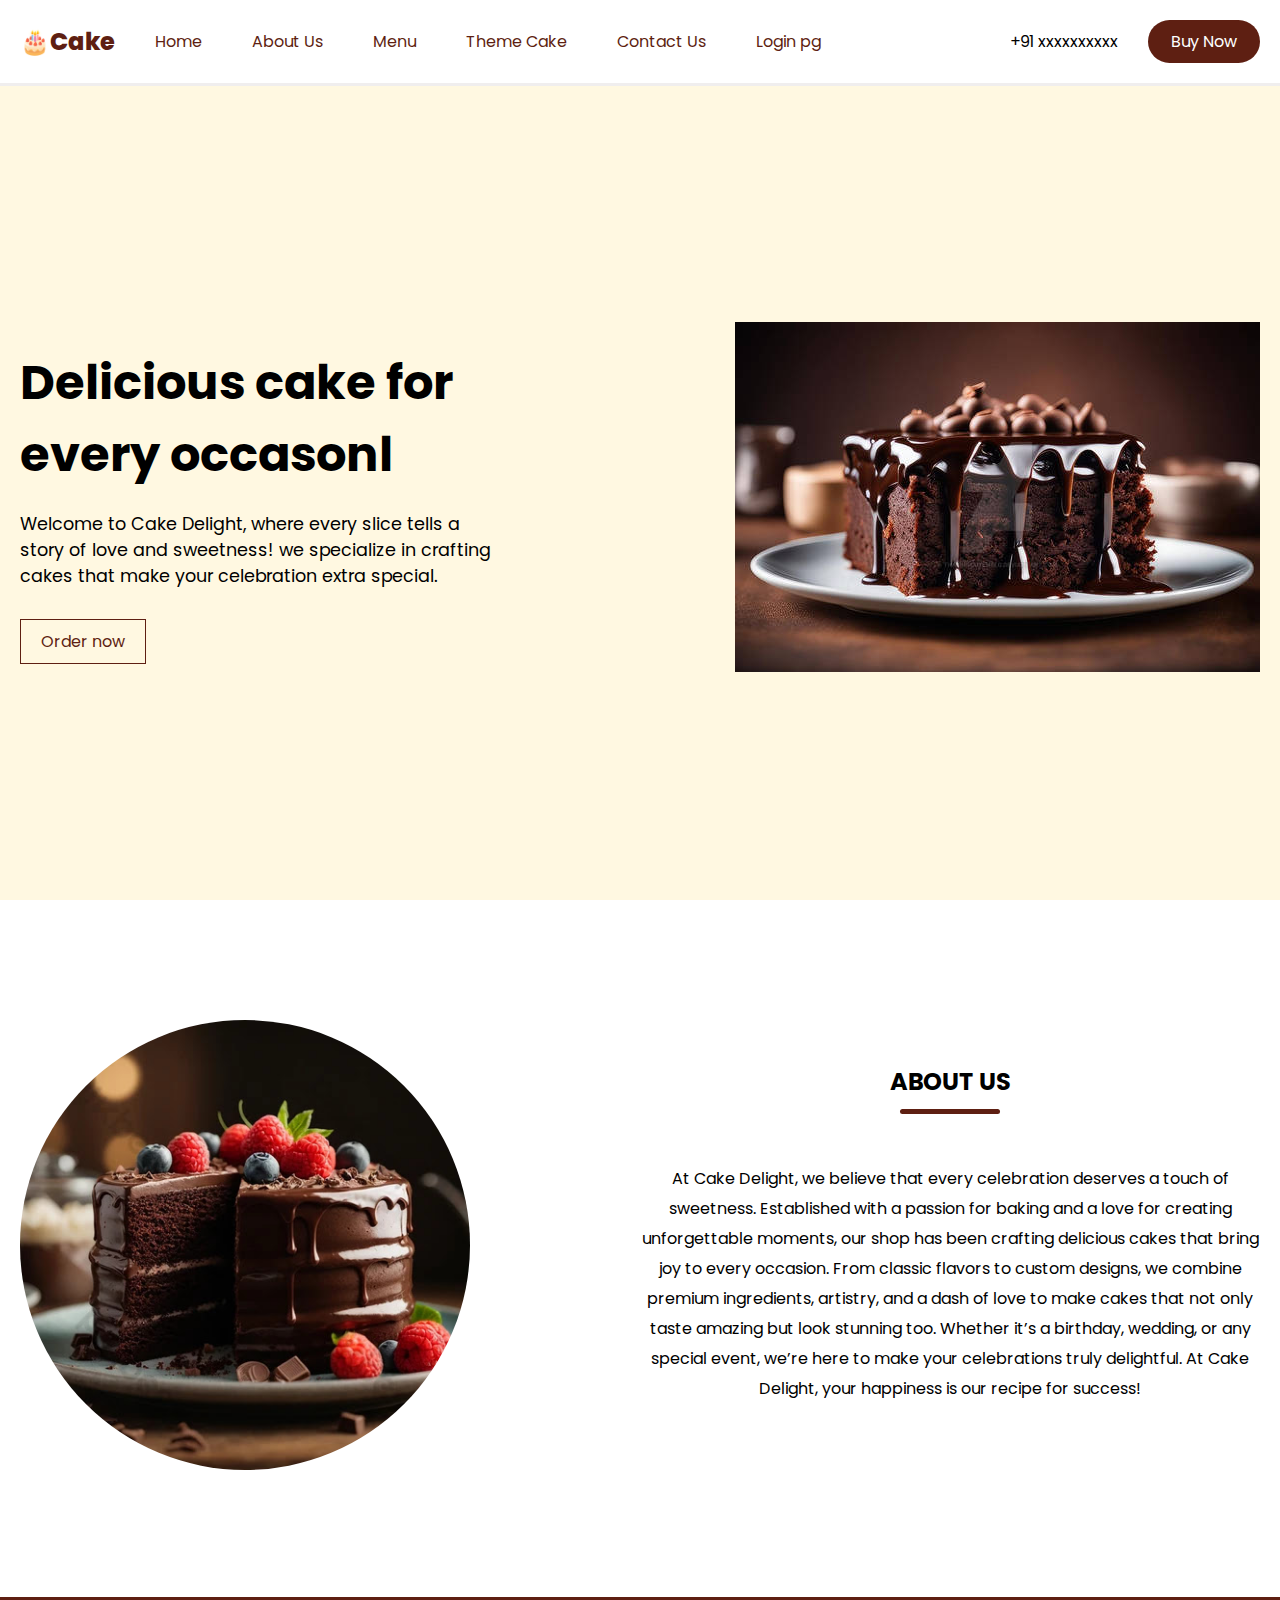
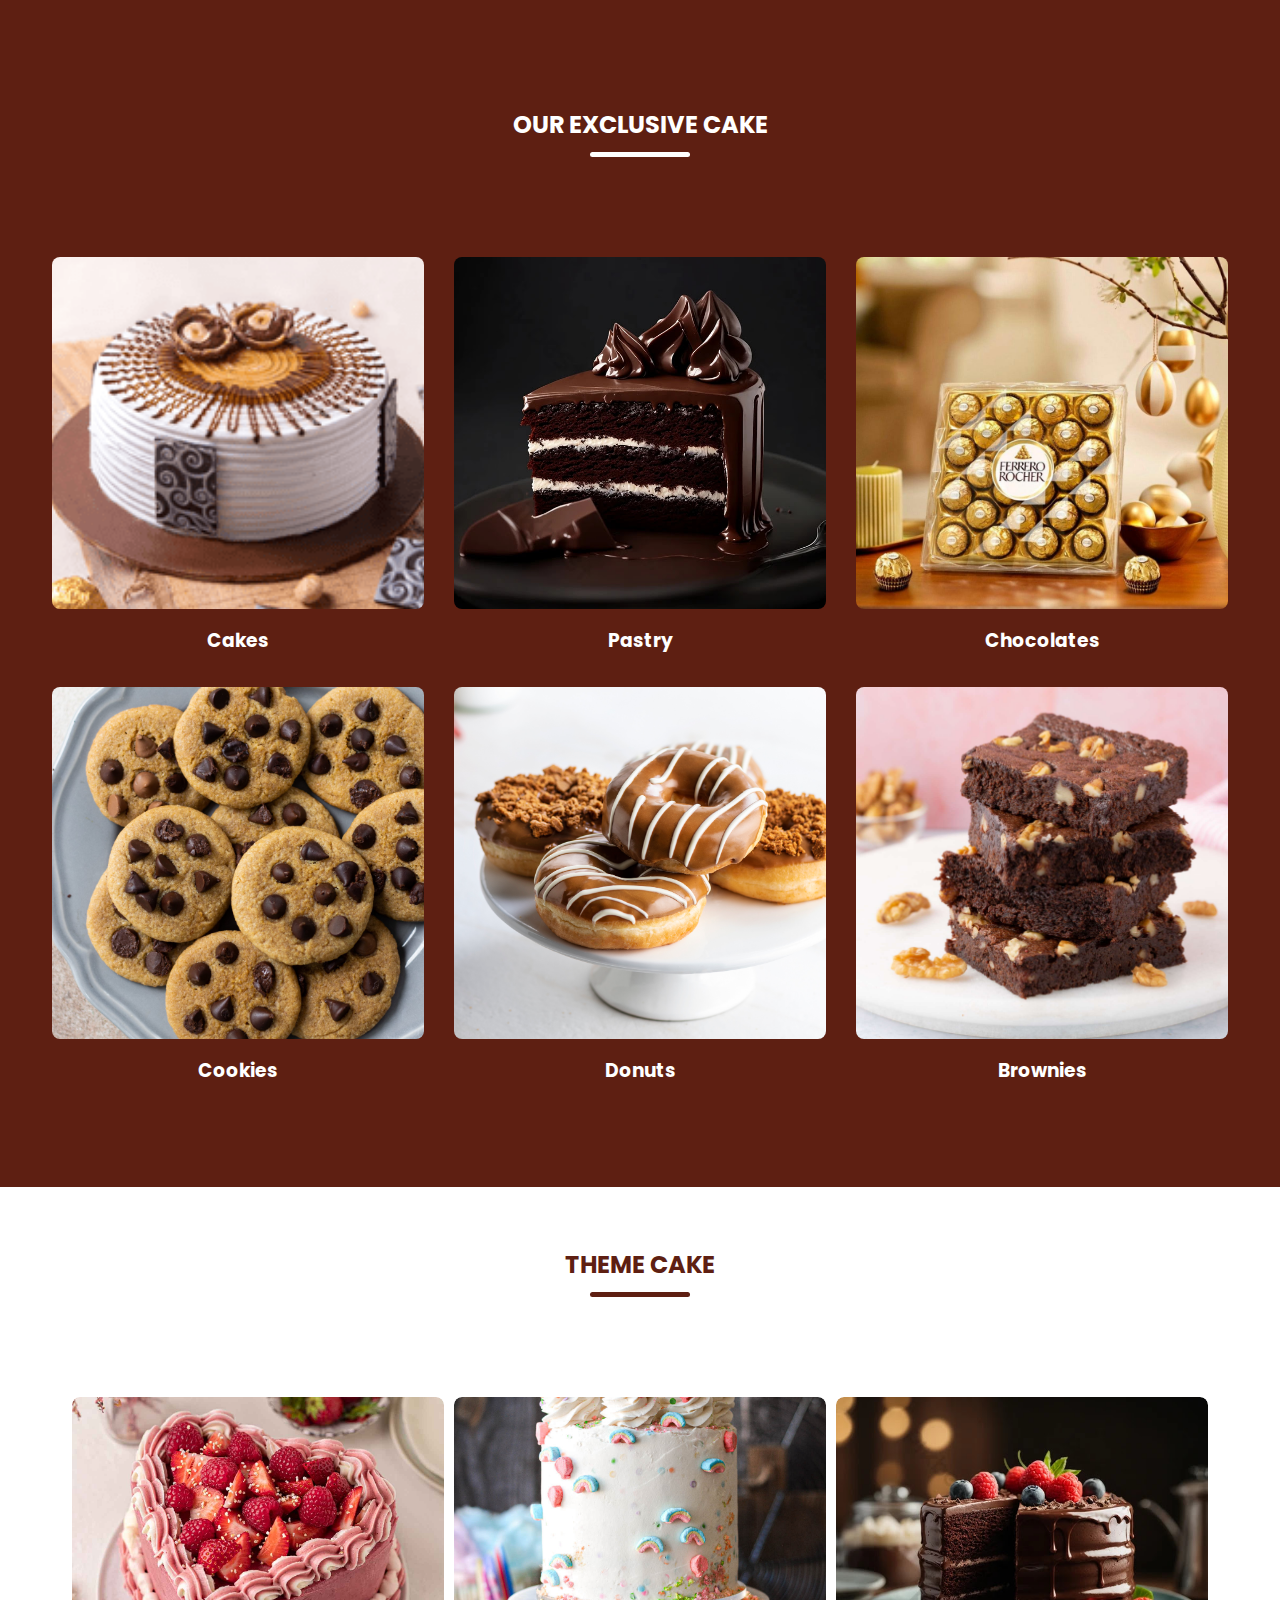
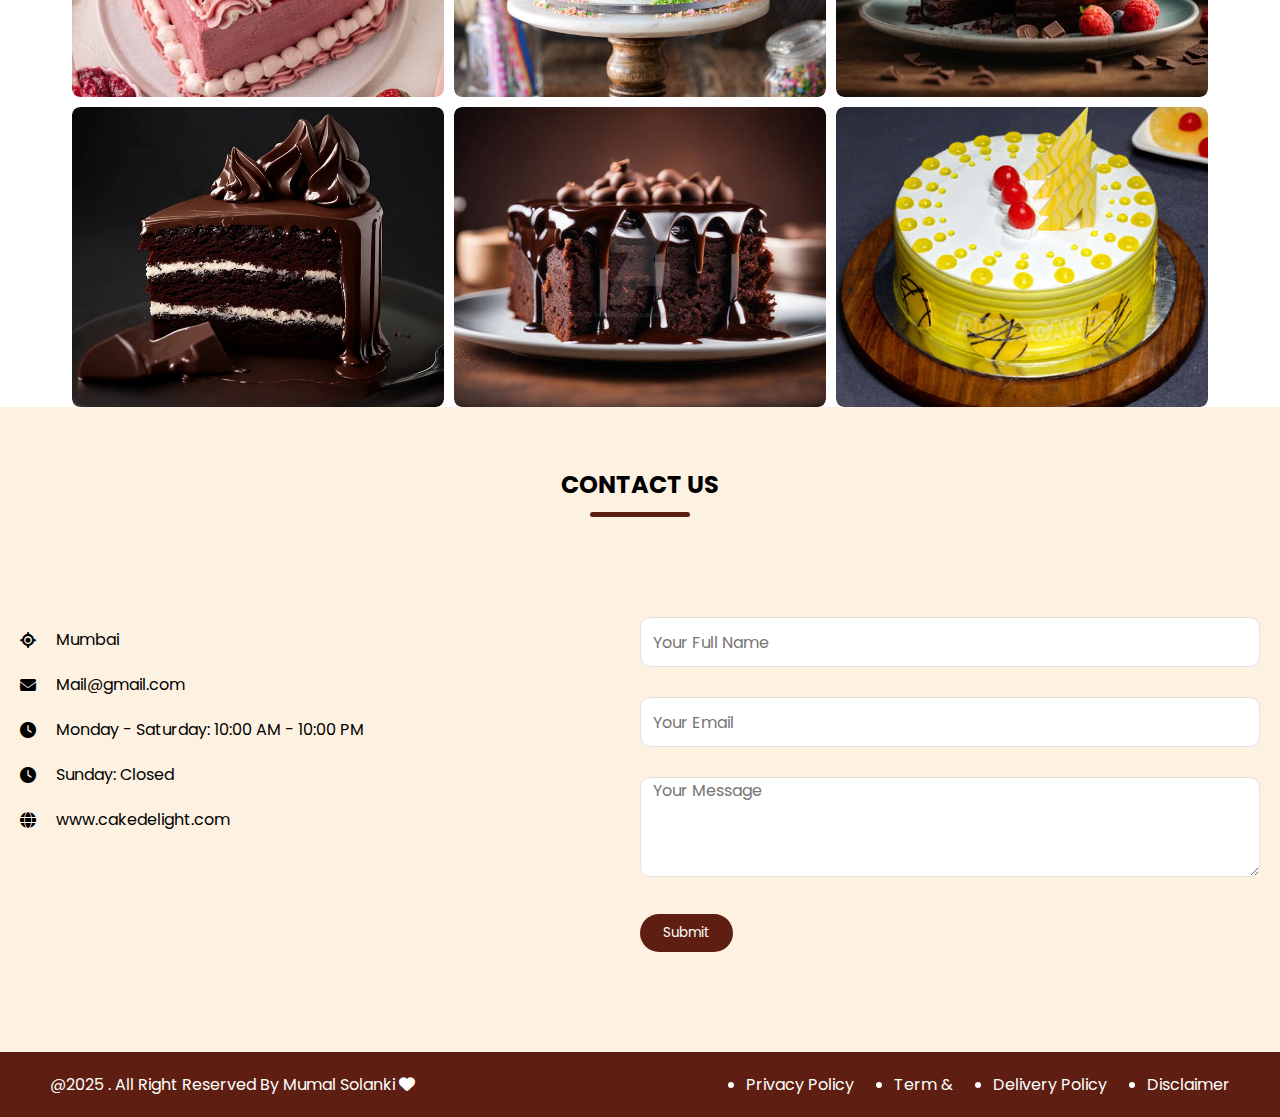
<file: Cake Site/index.html>
<!DOCTYPE html>
<html lang="en">
<head>
    <meta charset="UTF-8">
    <meta name="viewport" content="width=device-width, initial-scale=1.0">
    <title>Cake Shop Website</title>
    <link rel="stylesheet" href="style.css">
    <link rel="stylesheet" href="https://cdnjs.cloudflare.com/ajax/libs/font-awesome/6.7.2/css/all.min.css" 
    integrity="sha512-Evv84Mr4kqVGRNSgIGL/F/aIDqQb7xQ2vcrdIwxfjThSH8CSR7PBEakCr51Ck+w+/U6swU2Im1vVX0SVk9ABhg==" 
    crossorigin="anonymous" referrerpolicy="no-referrer" />
</head>
<body>
    <!------------------Header Section-------------->
    <header>
        <nav class="navbar">
            <div class="nav-left">
                <a href="#" class="nav-logo">
                    <h1 class="logo">🎂Cake</h1>
                </a>
                <ul class="nav-menu">
                    <li><a href="">Home</a></li>
                    <li><a href="#about">About Us</a></li>
                    <li><a href="#menu">Menu</a></li>
                    <li><a href="#theme">Theme Cake</a></li>
                    <li><a href="./contactindex.html">Contact Us</a></li>
                    <li><a href="./loginindex.html">Login pg</a></li>
                </ul>
            </div>
            <div class="nav-right">
                <p class="phone">+91 xxxxxxxxxx</p>
                <a href="" class="btn">Buy Now</a>
            </div>

        </nav>
    </header>
    <!------------------Hero Section-------------->

    <section class="hero-section">
        <div class="section-content">
            <div class="hero-details">
                <h1>Delicious cake for every occasonl</h1>
                <p>Welcome to Cake Delight, where every slice tells a
                    story of love and sweetness! we specialize in
                    crafting cakes that make your celebration extra
                    special.</p>
                    <a href="#" class="order-now">Order now</a>
            </div>
            <div class="hero-image">
                <img src="./img/hero.jpg" alt="">
            </div>
        </div>
    </section>
    <!------------------About Us Section Section-------------->
    <section class="about-us" id="about">
        <div class="section-content">
            <div class="about-image">
                <img src="./img/about.jpg" alt="">
            </div>
            <div class="about-details">
                <h1 class="section-title">About Us</h1>
                <p>At Cake Delight, we believe that every celebration deserves a 
                    touch of sweetness. Established with a passion for baking and a love  
                    for creating unforgettable moments, our shop has been crafting  
                    delicious cakes that bring joy to every occasion. From classic 
                    flavors to custom designs, we combine premium ingredients, artistry, 
                    and a dash of love to make cakes that not only taste amazing but look
                    stunning too. Whether it’s a birthday, wedding, or any special event, 
                    we’re here to make your celebrations truly delightful. At Cake Delight,  
                    your happiness is our recipe for success!</p>
            </div>
        </div>
    </section>
    <!------------------Menu Section-------------->

    <section class="menu-section" id="menu" >
        <h1 class="section-title">Our Exclusive Cake</h1>
        <div class="section-content">
            <div class="menu-list">
                <div class="menu-item">
                    <img src="./img/menu1.png" alt="">
                    <h3>Cakes</h3>
                </div>
                <div class="menu-item">
                    <img src="./img/menu2.jpg" alt="">
                    <h3>Pastry</h3>
                </div>
                <div class="menu-item">
                    <img src="./img/menu3.jpg" alt="">
                    <h3>Chocolates</h3>
                </div>
                <div class="menu-item">
                    <img src="./img/menu4.jpg" alt="">
                    <h3>Cookies</h3>
                </div>
                <div class="menu-item">
                    <img src="./img/menu5.jpg" alt="">
                    <h3>Donuts</h3>
                </div>
                <div class="menu-item">
                    <img src="./img/menu6.jpg" alt="">
                    <h3>Brownies</h3>
                </div>
            </div>
        </div>
    </section>
    <!------------------=Theme Cake Section-------------->

    <section class="menu-section theme-section" id="theme" >
        <h1 class="section-title">Theme Cake</h1>
        <div class="section-content">
            <div class="menu-list">
                <div class="menu-item">
                    <img src="./img/gallery-1.jpg" alt="">
                    
                </div>
                <div class="menu-item">
                    <img src="./img/gallery-2.jpg" alt="">
                    
                </div>
                <div class="menu-item">
                    <img src="./img/gallery-3.jpg" alt="">
                    
                </div>
                <div class="menu-item">
                    <img src="./img/gallery-4.jpg" alt="">
                    
                </div>
                <div class="menu-item">
                    <img src="./img/gallery-5.jpg" alt="">
                    
                </div>
                <div class="menu-item">
                    <img src="./img/gallery-6.jpg" alt="">
                    
                </div>
            </div>
        </div>
    </section>
    <!------------------Contact Us Section-------------->
    <section class="contact-us" id="contact">
        <h1 class="section-title">Contact Us</h1>
        <div class="section-content">
            <div class="contact-details">
                <div>
                    <i class="fa-solid fa-location-crosshairs"></i>
                    <p>
                        Mumbai
                    </p>
                </div>
                <div>
                    <i class="fa-solid fa-envelope"></i>
                    <p>
                        Mail@gmail.com
                    </p>
                </div>
                <div>
                    <i class="fa-solid fa-clock"></i>
                    <p>
                        Monday - Saturday: 10:00 AM - 10:00 PM
                    </p>
                </div>
                <div>
                    <i class="fa-solid fa-clock"></i>
                    <p>
                        Sunday: Closed
                    </p>
                </div>
                <div>
                    <i class="fa-solid fa-globe"></i>
                    <p>
                        www.cakedelight.com
                    </p>
                </div>
            </div>
            <div class="contact-form">
                <form>
                    <input type="text" placeholder="Your Full Name">
                    <input type="email" placeholder="Your Email">
                    <textarea name="" id="" placeholder="Your Message"></textarea>
                    <button type="submit" class="submit">Submit</button>
                </form>
            </div>
        </div>
    </section>
    <!------------------Footer Section-------------->

    <section class="footer">
        <div class="section-content">
            <div class="copyright">
                <p>@2025 . All Right Reserved By Mumal Solanki <i class="fa-solid fa-heart"></i></p>
            </div>
            <div class="footer-links">
                <ul>
                    <li>Privacy Policy </li>
                    <li>Term &</li>
                    <li>Delivery Policy</li>
                    <li>Disclaimer</li>
                </ul>
            </div>
        </div>
    </section>
</body>
</html>
</file>
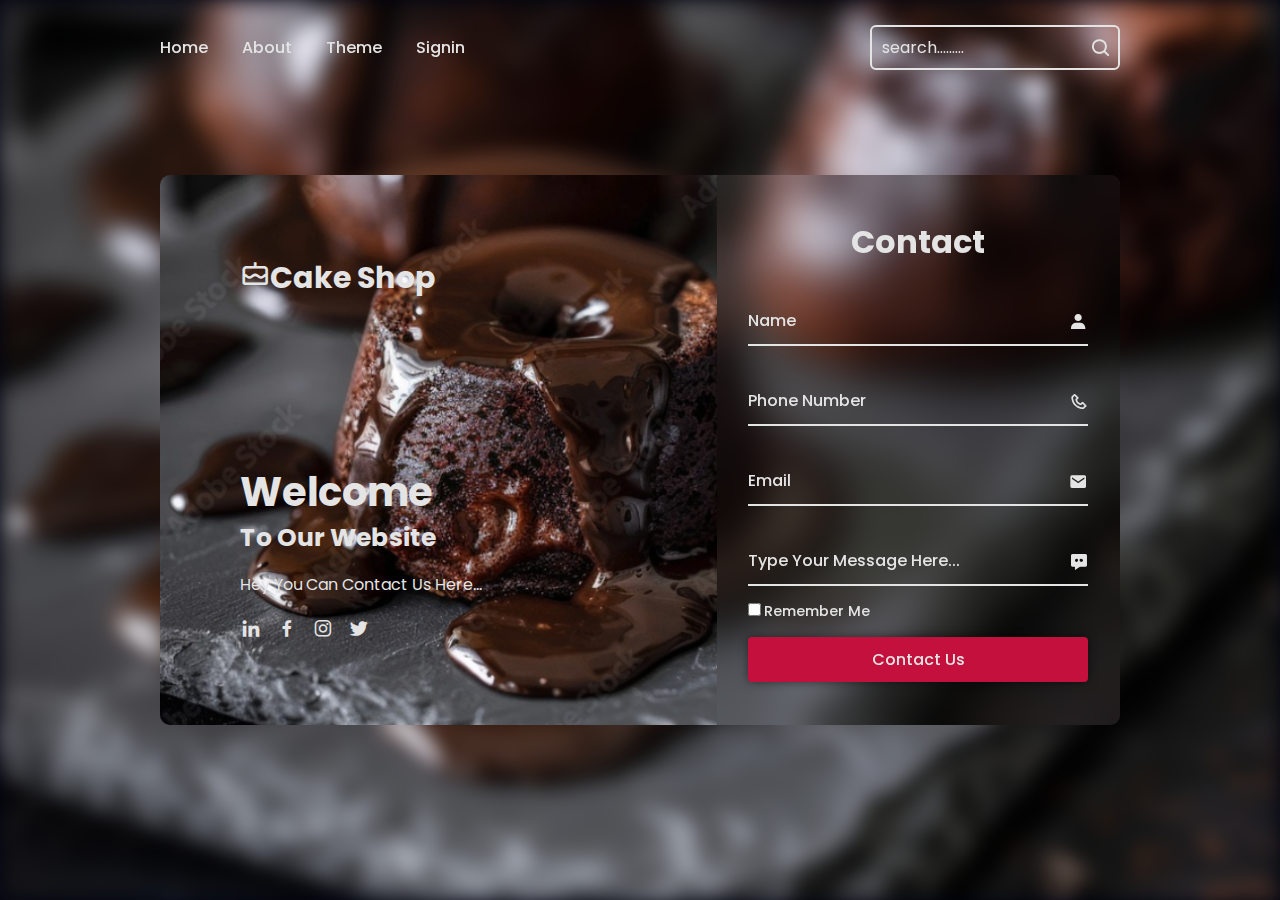
<file: Cake Site/contactindex.html>
<!DOCTYPE html>
<html lang="en">
<head>
  <meta charset="UTF-8" />
  <meta name="viewport" content="width=device-width, initial-scale=1.0"/>
  <title>Login - Food Delivery</title>
  <link rel="stylesheet" href="contactstyle.css"/>
  <link href="https://unpkg.com/boxicons@2.1.4/css/boxicons.min.css" rel="stylesheet"/>
</head>
<body>
  <header class="header">
    <nav class="navbar">
      <a href="./index.html">Home</a>
      <a href="./index.html">About</a>
      <a href="./index.html">Theme</a>
      <a href="./loginindex.html">Signin</a>
    </nav>
    <form action="#" class="search-bar">
      <input type="text" placeholder="search........."/>
      <button type="submit"><i class="bx bx-search"></i></button>
    </form>
  </header>

  <div class="background"></div>

  <div class="container">
    <div class="content">
      <h2 class="logo"><i class='bx bx-cake' ></i></i>Cake Shop</h2>
      <div class="text-sci">
        <h2>Welcome <br/><span>To Our Website</span></h2>
        <p>Hey You Can Contact Us Here...</p>
        <div class="social-icons">
          <a href="#"><i class="bx bxl-linkedin"></i></a>
          <a href="#"><i class="bx bxl-facebook"></i></a>
          <a href="#"><i class="bx bxl-instagram"></i></a>
          <a href="#"><i class="bx bxl-twitter"></i></a>
        </div>
      </div>
    </div>

    <div class="logreg-box">
      <!-- Login Form -->
      <div class="form-box login">
        <form action="#">
          <h2>Contact</h2>
          <div class="input-box">
            <span class="icon"><i class="bx bxs-user"></i></span>
            <input type="email" required/>
            <label>Name</label>
          </div>
          <div class="input-box">
            <span class="icon"><i class='bx bx-phone' ></i></i></span>
            <input type="email" required/>
            <label>Phone Number</label>
          </div>
          <div class="input-box">
            <span class="icon"><i class="bx bxs-envelope"></i></span>
            <input type="email" required/>
            <label>Email</label>
          </div>
          <div class="input-box">
            <span class="icon"><i class='bx bxs-message-dots'></i></i></i></i></span>
            <input type="email" required/>
            <label>Type Your Message Here...</label>
          </div>
          <div class="remember-forgot">
            <label><input type="checkbox"/>Remember Me</label>
            <!-- <a href="#">Forgot Password</a> -->
          </div>
          <button type="submit" class="btn">Contact Us</button>
          <!-- <div class="login-register">
            <p>Don't have an account? <a href="#" class="register-link">Sign Up</a></p>
          </div> -->
        </form>
      </div>

      <!-- Register Form -->
      <!-- <div class="form-box register">
        <form action="#">
          <h2>Sign Up</h2>
          <div class="input-box">
            <span class="icon"><i class="bx bxs-user"></i></span>
            <input type="text" required/>
            <label>Name</label>
          </div>
          <div class="input-box">
            <span class="icon"><i class="bx bxs-envelope"></i></span>
            <input type="email" required/>
            <label>Email</label>
          </div>
          <div class="input-box">
            <span class="icon"><i class="bx bxs-lock-alt"></i></span>
            <input type="password" required/>
            <label>Password</label>
          </div>
          <div class="remember-forgot">
            <label><input type="checkbox"/>I agree to terms & policy</label>
          </div>
          <button type="submit" class="btn">Sign Up</button>
          <div class="login-register">
            <p>Already have an account? <a href="#" class="login-link">Sign In</a></p>
          </div>
        </form>
      </div> -->
    </div>
  </div>
  
  <script src="contactscript.js"></script>
</body>
</html>
</file>
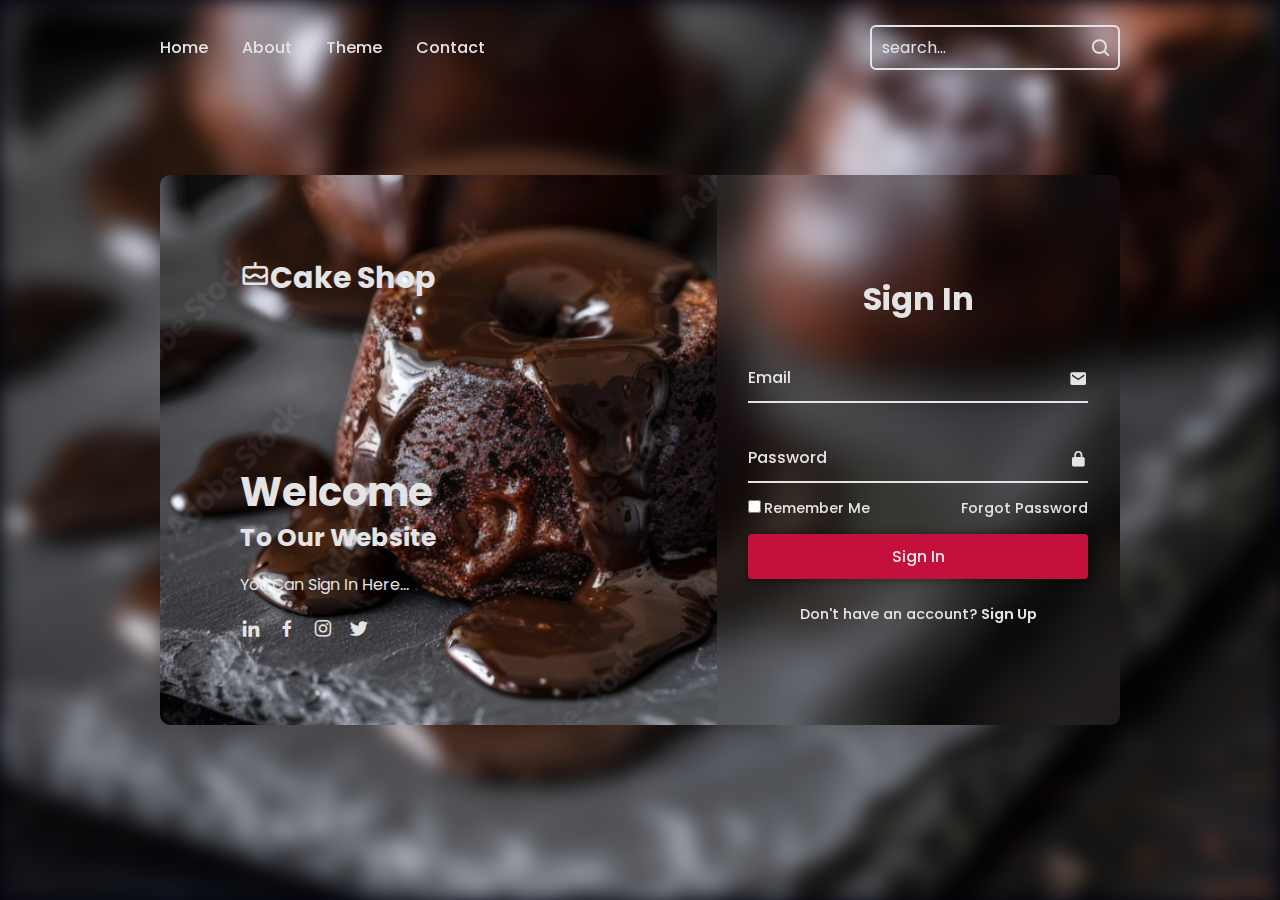
<file: Cake Site/loginindex.html>
<!DOCTYPE html>
<html lang="en">
<head>
  <meta charset="UTF-8" />
  <meta name="viewport" content="width=device-width, initial-scale=1.0"/>
  <title>Login - Food Delivery</title>
  <link rel="stylesheet" href="loginstyle.css"/>
  <link href="https://unpkg.com/boxicons@2.1.4/css/boxicons.min.css" rel="stylesheet"/>
</head>
<body>
  <header class="header">
    <nav class="navbar">
      <a href="./index.html">Home</a>
      <a href="./index.html">About</a>
      <a href="./index.html">Theme</a>
      <a href="./contactindex.html">Contact</a>
    </nav>
    <form action="#" class="search-bar">
      <input type="text" placeholder="search..."/>
      <button type="submit"><i class="bx bx-search"></i></button>
    </form>
  </header>
  
  <div class="background"></div>

  <div class="container">
    <div class="content">
      <h2 class="logo"><i class='bx bx-cake' ></i></i>Cake Shop</h2>
      <div class="text-sci">
        <h2>Welcome <br/><span>To Our Website</span></h2>
        <p>You Can Sign In Here...</p>
        <div class="social-icons">
          <a href="#"><i class="bx bxl-linkedin"></i></a>
          <a href="#"><i class="bx bxl-facebook"></i></a>
          <a href="#"><i class="bx bxl-instagram"></i></a>
          <a href="#"><i class="bx bxl-twitter"></i></a>
        </div>
      </div>
    </div>

    <div class="logreg-box">
      <!-- Login Form -->
      <div class="form-box login">
        <form action="#">
          <h2>Sign In</h2>
          <div class="input-box">
            <span class="icon"><i class="bx bxs-envelope"></i></span>
            <input type="email" required/>
            <label>Email</label>
          </div>
          <div class="input-box">
            <span class="icon"><i class="bx bxs-lock-alt"></i></span>
            <input type="password" required/>
            <label>Password</label>
          </div>
          <div class="remember-forgot">
            <label><input type="checkbox"/>Remember Me</label>
            <a href="#">Forgot Password</a>
          </div>
          <button type="submit" class="btn">Sign In</button>
          <div class="login-register">
            <p>Don't have an account? <a href="#" class="register-link">Sign Up</a></p>
          </div>
        </form>
      </div>

      <!-- Register Form -->
      <div class="form-box register">
        <form action="#">
          <h2>Sign Up</h2>
          <div class="input-box">
            <span class="icon"><i class="bx bxs-user"></i></span>
            <input type="text" required/>
            <label>Name</label>
          </div>
          <div class="input-box">
            <span class="icon"><i class="bx bxs-envelope"></i></span>
            <input type="email" required/>
            <label>Email</label>
          </div>
          <div class="input-box">
            <span class="icon"><i class="bx bxs-lock-alt"></i></span>
            <input type="password" required/>
            <label>Password</label>
          </div>
          <div class="remember-forgot">
            <label><input type="checkbox"/>I agree to terms & policy</label>
          </div>
          <button type="submit" class="btn">Sign Up</button>
          <div class="login-register">
            <p>Already have an account? <a href="#" class="login-link">Sign In</a></p>
          </div>
        </form>
      </div>
    </div>
  </div>
  
  <script src="loginscript.js"></script>
</body>
</html>
</file>
<file: Cake Site/style.css>
@import url('https://fonts.googleapis.com/css2?family=Poppins:ital,wght@0,100;0,200;0,300;0,400;0,500;0,600;0,700;0,800;0,900;1,200;1,300;1,400;1,500;1,600;1,700;1,800;1,900&display=swap');
*{
    margin: 0;
    padding: 0;
    box-sizing: border-box;
    font-family: "Poppins", serif;
}
html{
    scroll-behavior: smooth;
}
header{
    width: 100%;
    /* background: pink; */
    position: fixed;
    top: 0;
    left: 0;
    background-color: #fff;
    z-index: 5;
    border-bottom: 3px solid #f0eeee;  
}
.navbar{
    max-width: 1300px;
    display: flex;
    align-items: center;
    justify-content: space-between;
    padding: 20px;
    margin: 0 auto;
}
.nav-left, .nav-menu, .nav-right{
    display: flex;
    align-items: center;
    justify-content: center;
    gap: 30px;
}
a{
    text-decoration: none;
    color: #5e1f12;
}
.nav-left .nav-logo .logo{
    font-size: 1.5rem;
    font-weight: 800;
    /* margin-right: 20px; */
}
.nav-left, .nav-menu{
    list-style: none;
}
.nav-left .nav-menu li a{
    padding: 8px 10px;
    font-size: 1rem;
    transition: 0.5s linear;
}
.nav-left .nav-menu li a:hover{
    /* padding: 8px 12px;
    font-size: 1rem; */
    text-decoration: underline;
    text-underline-offset: 10px;
    font-weight: 600;
    /* transition: 0.5s linear; */
}
.nav-right p{
    font-size: 1rem;
}
.nav-right .btn, .submit{
    background-color: #5e1f12;
    color: #fff;
    padding: 8px 22px;
    border-radius: 30px;
    border: 1px solid transparent;
    cursor: pointer;
    transition: 0.5s linear;
}
.nav-right .btn:hover, .submit:hover{
    background-color: transparent;
    color: #5e1f12;
    border: 1px solid #5e1f12;
}

/* hero section */
.hero-section{
    min-height: 100vh;
    background: #fff8e1;
}
.hero-section .section-content{
    display: flex;
    align-items: center;
    justify-content: space-between;
    gap: 30px;
    padding-top: 100px;
    min-height: 100vh;
}
.section-content{
    max-width: 1300px;
    margin: 0 auto;
    padding: 0 20px;
}
.hero-section .section-content .hero-details h1{
    max-width: 70%;
    font-size: 3rem;
    margin-bottom: 20px;
}
.hero-section .section-content .hero-details p{
    max-width: 70%;
    font-size: 1.1rem;
    margin-bottom: 40px;
}
.hero-section .section-content .hero-details .order-now{
    padding: 10px 20px;
    border: 1px solid #5e1f12;
    background: transparent;
    color: #5e1f12;
    cursor: pointer;
    transition: 0.3s ease;
}
.hero-section .section-content .hero-details .order-now:hover{
    border: 1px solid transparent;
    background: #5e1f12;
    color: #fff;
    /* cursor: pointer; */
}



/* About Us */
.about-us{
    width: 100%;
    background-color: #fff;
    padding: 120px 0px;
}

.about-us .section-content{
    display: flex;
    align-items: center;
    justify-content: space-between;
    gap: 50px;
}

.about-us .section-content .about-image img{
    width: 450px;
    height: 450px;
    border-radius: 50%;
    object-fit: cover;
    
}

.about-us .about-details{
    max-width: 50%;
}

.section-title{
    /* color: #5e1f12; */
    text-align: center;
    padding: 60px 0px 100px;
    font-size: 1.5rem;
    font-weight: 700;
    text-transform: uppercase;
}

.section-title::after{
    content: '';
    display: block;
    background: #5e1f12;
    height: 5px;
    width: 100px;
    border-radius: 30px;
    margin: 10px auto 0;
}

.about-details .section-title{
    padding: 0;
}
.about-details p{
    font-family: 1.1rem;
    line-height: 30px;
    text-align: center;
    margin: 50px 0 30px;
}


/* menu */
#menu {
    background-color: #5e1f12;
    color: #fff;
    padding: 50px 0 100px;
}

.menu-section .menu-list{
    display: flex;
    align-items: center;
    justify-content: center;
    gap: 30px;
    flex-wrap: wrap;
}

.menu-section .menu-list .menu-item{
    width: 30%;
    /* height: 250px; */
    text-align: center;
    /* background-color: aqua; */
    height: 400px;
}

.menu-section .menu-list .menu-item img{
    width: 100%;
    height: 88%;
    object-fit: cover;
    border-radius: 8px;
    margin-bottom: 10px;
}

.menu-section .section-title::after{
    background-color: #fff;
}
/* theme section */
.theme-section{
    background-color: #fff;
    color: #5e1f12;
}
.theme-section .section-title::after{
    background-color: #5e1f12;
}
.theme-section .menu-list{
    gap: 10px;
}
.theme-section .menu-list .menu-item img{
    cursor: zoom-in;
    transition: 1s linear;
    border-radius: 8px;
    height: 100%;
}
.theme-section .menu-list .menu-item img:hover{
    transform: scale(1.1);
}

.theme-section .menu-list .menu-item{
    overflow: hidden;
    border-radius: 8px;
    height: 300px;
}


/* contact */
.contact-us{
    background-color: rgb(253, 241, 225);
    padding-bottom: 100px;
}
.contact-us .section-content{
    display: flex;
    /* max-width: 1300px; */
    margin: 0 auto;
    /* align-items: center; */
    justify-content: space-between;
    gap: 20px;
}
.contact-form{
    max-width: 50%;
}
.contact-form form{
    width: 100%;
}
.contact-form form input, textarea{
    width: 100%;
    height: 50px;
    padding: 0 12px;
    border: 1px solid #e4e2e2; 
    outline: none;
    margin-bottom: 30px;
    border-radius: 10px;
    font-size: 1rem;
}
textarea{
    height: 100px;
    resize: vertical;
}
.contact-us .contact-details{
    max-width: 40%;
    display: flex;
    flex-direction: column;
}
.contact-us .contact-details div{
    display: flex;
    align-items: center;
    gap: 20px;
    margin: 10px 0;
}


/* Footer */
.footer{
    background-color: #5e1f12;
    color: #fff;
    padding: 20px 30px;
}
.footer .section-content{
    display: flex;
    align-items: center;
    justify-content: space-between;
}
.footer .section-content .footer-links ul{
    display: flex;
    align-items: center;
    justify-content: space-between;
    gap: 40px;
}
</file>
<file: Cake Site/contactstyle.css>
@import url('https://fonts.googleapis.com/css2?family=Poppins:wght@300;400;500;600&display=swap');

* {
  margin: 0;
  padding: 0;
  box-sizing: border-box;
  font-family: 'Poppins', sans-serif;
}

body {
  background: #020410;
}

.header {
  position: fixed;
  top: 0;
  left: 0;
  width: 100%;
  padding: 25px 12.5%;
  background: transparent;
  display: flex;
  justify-content: space-between;
  align-items: center;
  z-index: 100;
}

.navbar a {
  font-size: 16px;
  color: #e4e4e4;
  text-decoration: none;
  font-weight: 500;
  margin-right: 30px;
  position: relative;
}

.navbar a::after {
  content: '';
  position: absolute;
  left: 0;
  bottom: -6px;
  width: 100%;
  height: 2px;
  background: #e4e4e4;
  border-radius: 5px;
  transform: translateY(10px);
  opacity: 0;
  transition: 0.5s;
}

.navbar a:hover::after {
  transform: translateY(0);
  opacity: 1;
}

.search-bar {
  width: 250px;
  height: 45px;
  background: transparent;
  border: 2px solid #e4e4e4;
  border-radius: 6px;
  display: flex;
  align-items: center;
}

.search-bar input {
  width: 100%;
  background: transparent;
  border: none;
  outline: none;
  font-size: 16px;
  color: #e4e4e4;
  padding-left: 10px;
}

.search-bar input::placeholder {
  color: #e4e4e4;
}

.search-bar button {
  width: 40px;
  height: 100%;
  background: transparent;
  border: none;
  display: flex;
  justify-content: center;
  align-items: center;
  cursor: pointer;
}

.search-bar button i {
  font-size: 22px;
  color: #e4e4e4;
}

.background {
  width: 100%;
  height: 100vh;
  background: url('./img/cbackground.png') no-repeat;
  background-size: cover;
  background-position: center;
  filter: blur(10px);
}

.container {
  position: absolute;
  top: 50%;
  left: 50%;
  transform: translate(-50%, -50%);
  width: 75%;
  height: 550px;
  background: url(./img/cbackground.png) no-repeat;
  background-size: cover;
  background-position: center;
  border-radius: 10px;
}

.container .content {
  position: absolute;
  top: 0;
  left: 0;
  width: 58%;
  height: 100%;
  padding: 80px;
  color: #e4e4e4;
  display: flex;
  flex-direction: column;
  justify-content: space-between;
}

.content .logo {
  font-size: 30px;
}

.text-sci h2 {
  font-size: 40px;
  line-height: 1;
}

.text-sci h2 span {
  font-size: 25px;
}

.text-sci p {
  font-size: 16px;
  margin: 20px 0;
}

.social-icons a i {
  font-size: 22px;
  color: #e4e4e4;
  margin-right: 10px;
  transition: 0.5s ease;
}

.social-icons a:hover i {
  transform: scale(1.2);
}

.container .logreg-box {
  position: absolute;
  top: 0;
  right: 0;
  width: calc(100% - 58%);
  height: 100%;
  overflow: hidden;
}

.logreg-box .form-box {
  position: absolute;
  width: 100%;
  height: 100%;
  background: transparent;
  backdrop-filter: blur(20px);
  border-top-right-radius: 10px;
  border-bottom-right-radius: 10px;
  display: flex;
  justify-content: center;
  align-items: center;
  color: #e4e4e4;
  transition: transform 0.6s ease;
}

.logreg-box .form-box.login {
  transform: translateX(0);
  transition-delay: 0.7s;
}

.logreg-box.active .form-box.login {
  transform: translateX(430px);
  transition-delay: 0s;
}

.logreg-box .form-box.register {
  transform: translateX(430px);
  transition-delay: 0s;
}

.logreg-box.active .form-box.register {
  transform: translateX(0);
  transition-delay: 0.7s;
}

.form-box h2 {
  font-size: 32px;
  text-align: center;
}

.input-box {
  position: relative;
  width: 340px;
  height: 50px;
  border-bottom: 2px solid #e4e4e4;
  margin: 30px 0;
}

.input-box input {
  width: 100%;
  height: 100%;
  background: transparent;
  border: none;
  outline: none;
  font-size: 16px;
  color: #e4e4e4;
  font-weight: 500;
  padding-right: 28px;
}

.input-box label {
  position: absolute;
  top: 50%;
  left: 0;
  transform: translateY(-50%);
  font-size: 16px;
  font-weight: 500;
  pointer-events: none;
  transition: 0.5s ease;
}

.input-box input:focus ~ label,
.input-box input:valid ~ label {
  top: -5px;
}

.input-box .icon {
  position: absolute;
  top: 13px;
  right: 0;
  font-size: 19px;
}

.remember-forgot {
  font-size: 14.5px;
  font-weight: 500;
  margin: -15px 0 15px;
  display: flex;
  justify-content: space-between;
}

.remember-forgot label input {
  accent-color: #e4e4e4;
  margin-right: 3px;
}

.remember-forgot a {
  color: #e4e4e4;
  text-decoration: none;
}

.remember-forgot a:hover {
  text-decoration: underline;
}

.btn {
  width: 100%;
  height: 45px;
  background: #c4103d;
  border: none;
  border-radius: 4px;
  cursor: pointer;
  font-size: 16px;
  color: #e4e4e4;
  font-weight: 500;
  box-shadow: 0 0 10px rgba(0, 0, 0, 0.5);
}

.login-register {
  font-size: 14.5px;
  font-weight: 500;
  text-align: center;
  margin-top: 25px;
}

.login-register p a {
  color: #e4e4e4;
  font-weight: 600;
  text-decoration: none;
}

.login-register p a:hover {
  text-decoration: underline;
}
</file>
<file: Cake Site/loginstyle.css>
@import url('https://fonts.googleapis.com/css2?family=Poppins:wght@300;400;500;600&display=swap');

* {
  margin: 0;
  padding: 0;
  box-sizing: border-box;
  font-family: 'Poppins', sans-serif;
}

body {
  background: #020410;
}

.header {
  position: fixed;
  top: 0;
  left: 0;
  width: 100%;
  padding: 25px 12.5%;
  background: transparent;
  display: flex;
  justify-content: space-between;
  align-items: center;
  z-index: 100;
}

.navbar a {
  font-size: 16px;
  color: #e4e4e4;
  text-decoration: none;
  font-weight: 500;
  margin-right: 30px;
  position: relative;
}

.navbar a::after {
  content: '';
  position: absolute;
  left: 0;
  bottom: -6px;
  width: 100%;
  height: 2px;
  background: #e4e4e4;
  border-radius: 5px;
  transform: translateY(10px);
  opacity: 0;
  transition: 0.5s;
}

.navbar a:hover::after {
  transform: translateY(0);
  opacity: 1;
}

.search-bar {
  width: 250px;
  height: 45px;
  background: transparent;
  border: 2px solid #e4e4e4;
  border-radius: 6px;
  display: flex;
  align-items: center;
}

.search-bar input {
  width: 100%;
  background: transparent;
  border: none;
  outline: none;
  font-size: 16px;
  color: #e4e4e4;
  padding-left: 10px;
}

.search-bar input::placeholder {
  color: #e4e4e4;
}

.search-bar button {
  width: 40px;
  height: 100%;
  background: transparent;
  border: none;
  display: flex;
  justify-content: center;
  align-items: center;
  cursor: pointer;
}

.search-bar button i {
  font-size: 22px;
  color: #e4e4e4;
}

.background {
  width: 100%;
  height: 100vh;
  background: url('./img/lbackground.png') no-repeat;
  background-size: cover;
  background-position: center;
  filter: blur(10px);
}

.container {
  position: absolute;
  top: 50%;
  left: 50%;
  transform: translate(-50%, -50%);
  width: 75%;
  height: 550px;
  background: url(./img/lbackground.png) no-repeat;
  background-size: cover;
  background-position: center;
  border-radius: 10px;
}

.container .content {
  position: absolute;
  top: 0;
  left: 0;
  width: 58%;
  height: 100%;
  padding: 80px;
  color: #e4e4e4;
  display: flex;
  flex-direction: column;
  justify-content: space-between;
}

.content .logo {
  font-size: 30px;
}

.text-sci h2 {
  font-size: 40px;
  line-height: 1;
}

.text-sci h2 span {
  font-size: 25px;
}

.text-sci p {
  font-size: 16px;
  margin: 20px 0;
}

.social-icons a i {
  font-size: 22px;
  color: #e4e4e4;
  margin-right: 10px;
  transition: 0.5s ease;
}

.social-icons a:hover i {
  transform: scale(1.2);
}

.container .logreg-box {
  position: absolute;
  top: 0;
  right: 0;
  width: calc(100% - 58%);
  height: 100%;
  overflow: hidden;
}

.logreg-box .form-box {
  position: absolute;
  width: 100%;
  height: 100%;
  background: transparent;
  backdrop-filter: blur(20px);
  border-top-right-radius: 10px;
  border-bottom-right-radius: 10px;
  display: flex;
  justify-content: center;
  align-items: center;
  color: #e4e4e4;
  transition: transform 0.6s ease;
}

.logreg-box .form-box.login {
  transform: translateX(0);
  transition-delay: 0.7s;
}

.logreg-box.active .form-box.login {
  transform: translateX(430px);
  transition-delay: 0s;
}

.logreg-box .form-box.register {
  transform: translateX(430px);
  transition-delay: 0s;
}

.logreg-box.active .form-box.register {
  transform: translateX(0);
  transition-delay: 0.7s;
}

.form-box h2 {
  font-size: 32px;
  text-align: center;
}

.input-box {
  position: relative;
  width: 340px;
  height: 50px;
  border-bottom: 2px solid #e4e4e4;
  margin: 30px 0;
}

.input-box input {
  width: 100%;
  height: 100%;
  background: transparent;
  border: none;
  outline: none;
  font-size: 16px;
  color: #e4e4e4;
  font-weight: 500;
  padding-right: 28px;
}

.input-box label {
  position: absolute;
  top: 50%;
  left: 0;
  transform: translateY(-50%);
  font-size: 16px;
  font-weight: 500;
  pointer-events: none;
  transition: 0.5s ease;
}

.input-box input:focus ~ label,
.input-box input:valid ~ label {
  top: -5px;
}

.input-box .icon {
  position: absolute;
  top: 13px;
  right: 0;
  font-size: 19px;
}

.remember-forgot {
  font-size: 14.5px;
  font-weight: 500;
  margin: -15px 0 15px;
  display: flex;
  justify-content: space-between;
}

.remember-forgot label input {
  accent-color: #e4e4e4;
  margin-right: 3px;
}

.remember-forgot a {
  color: #e4e4e4;
  text-decoration: none;
}

.remember-forgot a:hover {
  text-decoration: underline;
}

.btn {
  width: 100%;
  height: 45px;
  background: #c4103d;
  border: none;
  border-radius: 4px;
  cursor: pointer;
  font-size: 16px;
  color: #e4e4e4;
  font-weight: 500;
  box-shadow: 0 0 10px rgba(0, 0, 0, 0.5);
}

.login-register {
  font-size: 14.5px;
  font-weight: 500;
  text-align: center;
  margin-top: 25px;
}

.login-register p a {
  color: #e4e4e4;
  font-weight: 600;
  text-decoration: none;
}

.login-register p a:hover {
  text-decoration: underline;
}
</file>
